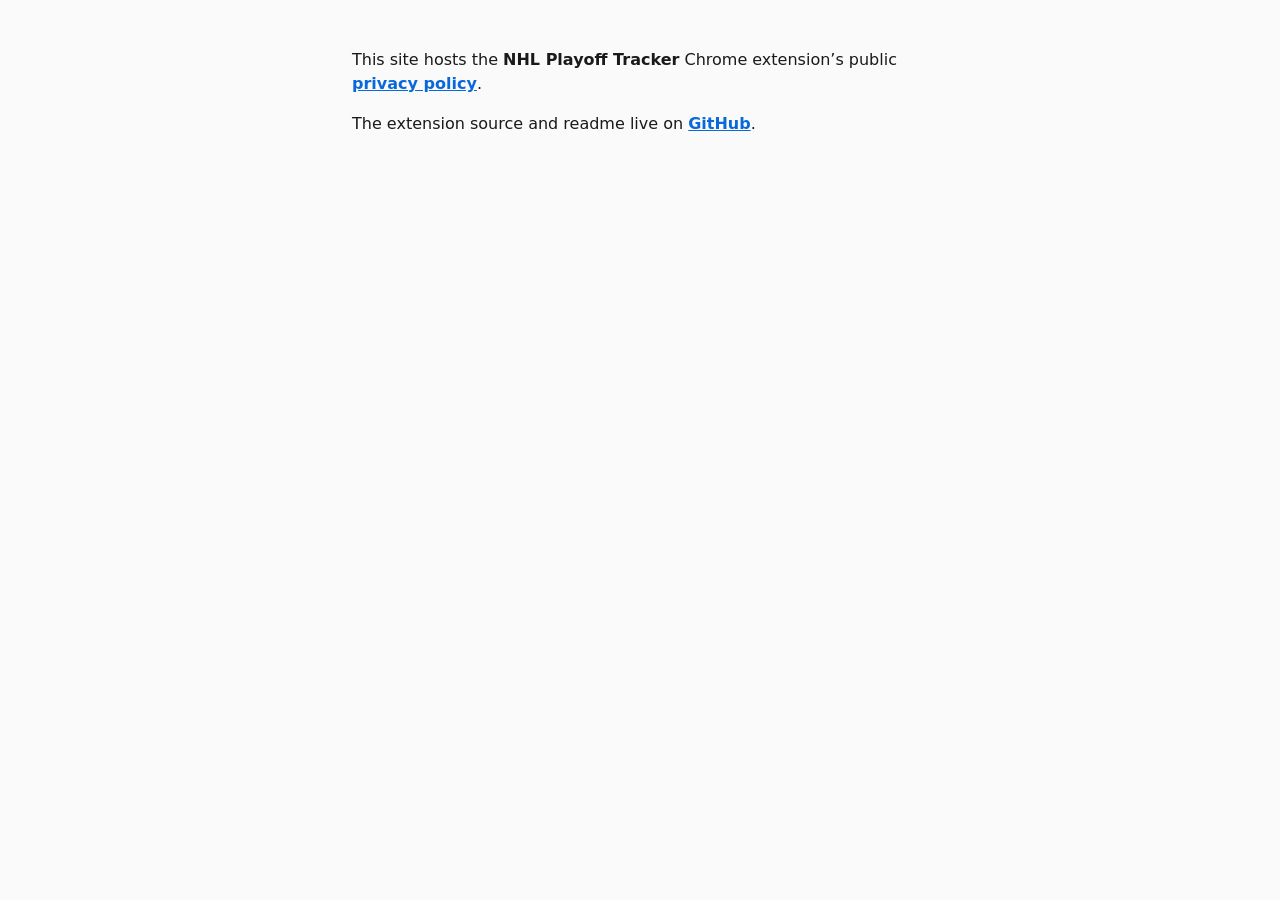
<file: index.html>
<!DOCTYPE html>
<html lang="en">
  <head>
    <meta charset="utf-8" />
    <meta name="viewport" content="width=device-width, initial-scale=1" />
    <title>NHL Playoff Tracker — Chrome extension</title>
    <style>
      body {
        font-family: system-ui, -apple-system, "Segoe UI", Roboto, sans-serif;
        max-width: 36rem;
        margin: 3rem auto;
        padding: 0 1.25rem;
        line-height: 1.5;
        color: #1a1a1a;
        background: #fafafa;
      }
      a {
        color: #0969da;
        font-weight: 600;
      }
    </style>
  </head>
  <body>
    <p>
      This site hosts the <strong>NHL Playoff Tracker</strong> Chrome extension’s public
      <a href="privacy/">privacy policy</a>.
    </p>
    <p>
      The extension source and readme live on
      <a href="https://github.com/EvgeniG-io/nhl-playoffs-tracker">GitHub</a>.
    </p>
  </body>
</html>
</file>
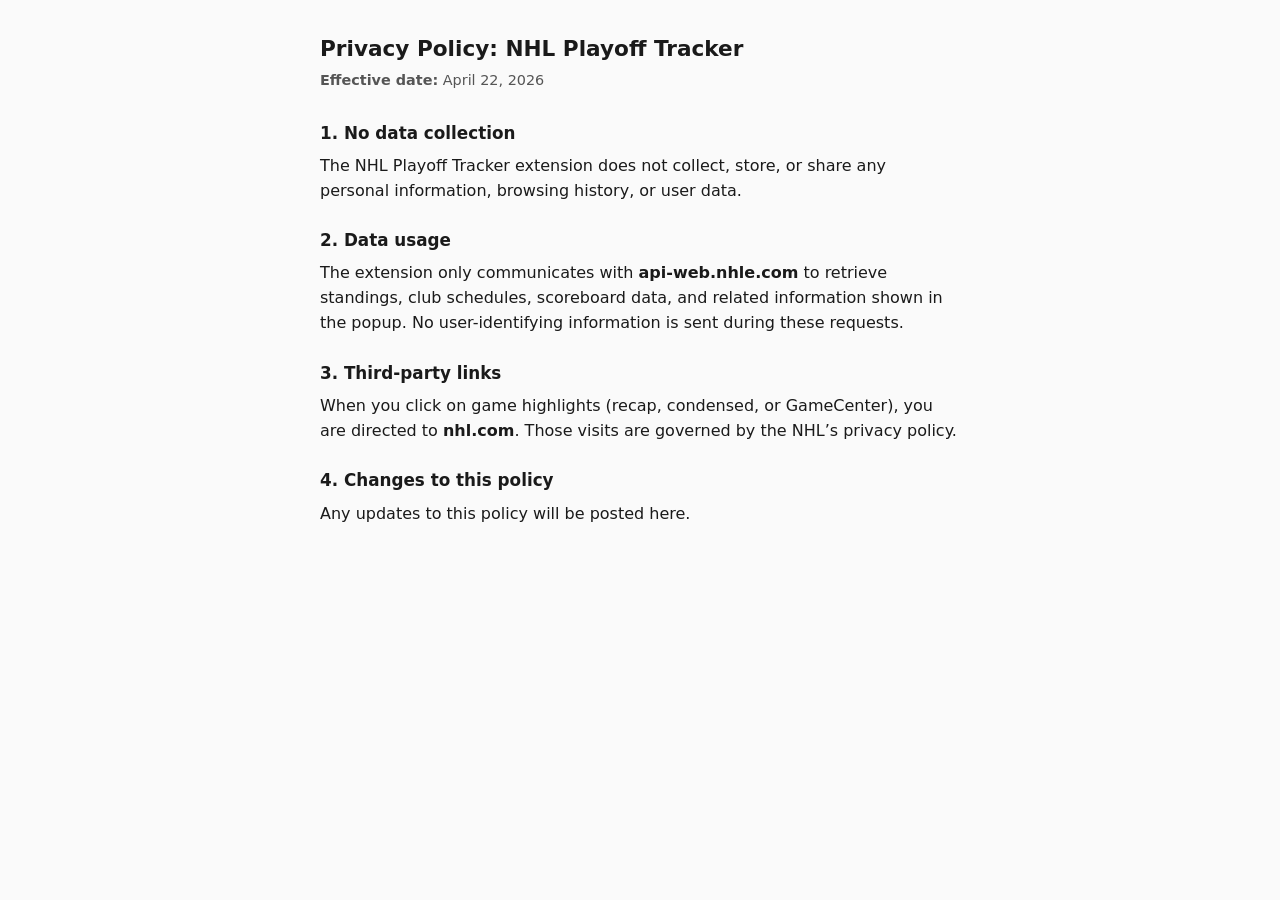
<file: privacy/index.html>
<!DOCTYPE html>
<html lang="en">
  <head>
    <meta charset="utf-8" />
    <meta name="viewport" content="width=device-width, initial-scale=1" />
    <title>Privacy Policy — NHL Playoff Tracker</title>
    <style>
      body {
        font-family: system-ui, -apple-system, "Segoe UI", Roboto, sans-serif;
        max-width: 40rem;
        margin: 2rem auto;
        padding: 0 1.25rem 3rem;
        line-height: 1.55;
        color: #1a1a1a;
        background: #fafafa;
      }
      h1 {
        font-size: 1.35rem;
        font-weight: 700;
        margin: 0 0 0.25rem;
      }
      .meta {
        color: #555;
        font-size: 0.9rem;
        margin-bottom: 1.75rem;
      }
      h2 {
        font-size: 1.05rem;
        font-weight: 700;
        margin: 1.5rem 0 0.5rem;
      }
      p {
        margin: 0 0 0.75rem;
      }
    </style>
  </head>
  <body>
    <h1>Privacy Policy: NHL Playoff Tracker</h1>
    <p class="meta"><strong>Effective date:</strong> April 22, 2026</p>

    <h2>1. No data collection</h2>
    <p>
      The NHL Playoff Tracker extension does not collect, store, or share any personal information, browsing history, or
      user data.
    </p>

    <h2>2. Data usage</h2>
    <p>
      The extension only communicates with <strong>api-web.nhle.com</strong> to retrieve standings, club schedules,
      scoreboard data, and related information shown in the popup. No user-identifying information is sent during these
      requests.
    </p>

    <h2>3. Third-party links</h2>
    <p>
      When you click on game highlights (recap, condensed, or GameCenter), you are directed to
      <strong>nhl.com</strong>. Those visits are governed by the NHL’s privacy policy.
    </p>

    <h2>4. Changes to this policy</h2>
    <p>Any updates to this policy will be posted here.</p>
  </body>
</html>
</file>
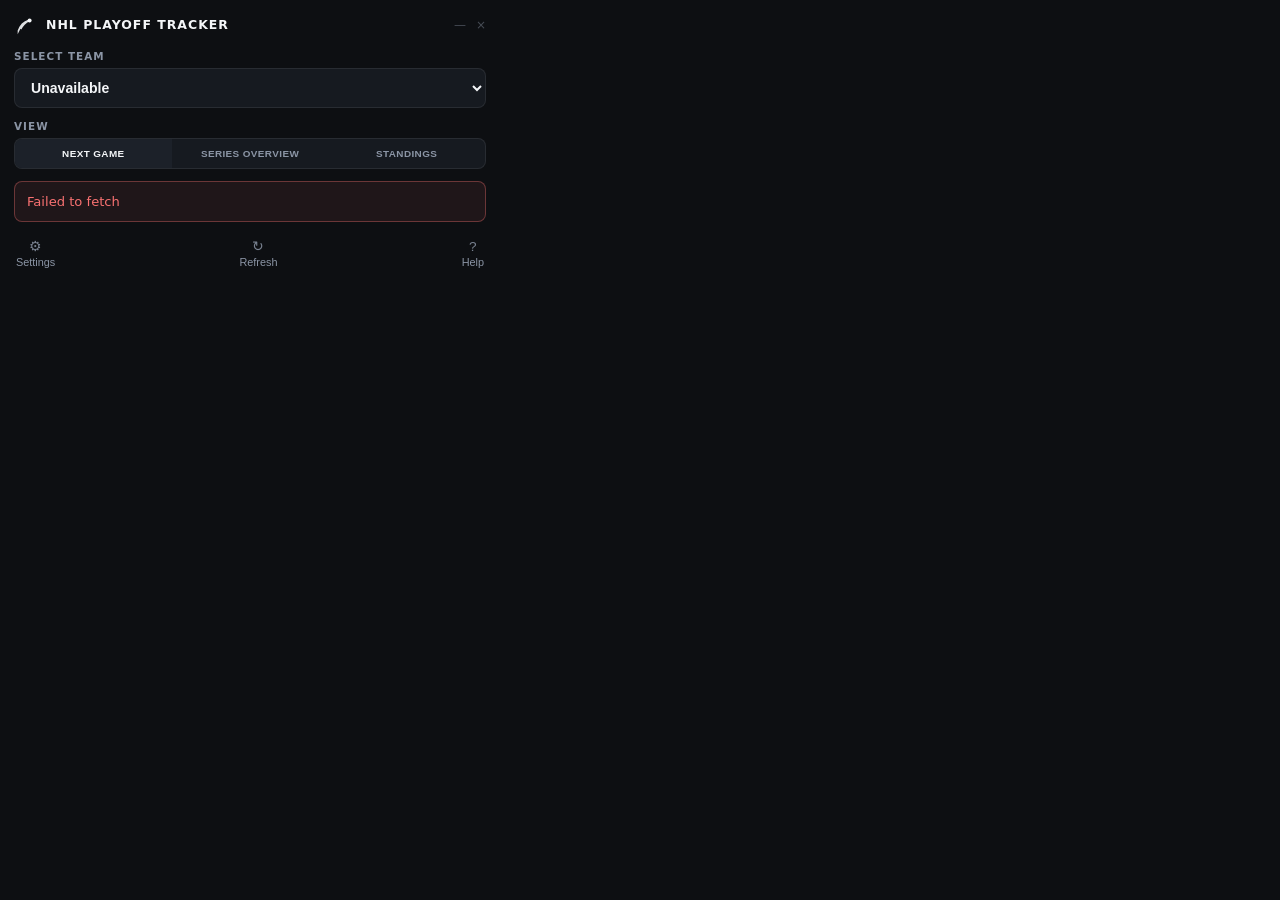
<file: popup.html>
<!DOCTYPE html>
<html lang="en">
  <head>
    <meta charset="UTF-8" />
    <meta name="viewport" content="width=device-width, initial-scale=1" />
    <title>NHL Playoff Tracker</title>
    <link rel="stylesheet" href="style.css" />
  </head>
  <body>
    <main class="popup">
      <header class="app-header">
        <div class="app-header__brand">
          <span class="app-header__icon" aria-hidden="true">
            <svg width="22" height="22" viewBox="0 0 24 24" fill="none" xmlns="http://www.w3.org/2000/svg">
              <path
                d="M4 18c2-6 6-10 12-12l1 2c-4 2-7 5-9 9l-1-1c-1 2-2 4-3 6H4z"
                fill="currentColor"
                opacity="0.9"
              />
              <circle cx="17" cy="7" r="2.2" fill="currentColor" />
            </svg>
          </span>
          <h1 class="app-header__title">NHL Playoff Tracker</h1>
        </div>
        <div class="app-header__deco" aria-hidden="true">
          <span class="app-header__dot">—</span>
          <span class="app-header__dot">×</span>
        </div>
      </header>

      <section class="toolbar">
        <div class="field">
          <label class="field__label" for="team-select">Select team</label>
          <div class="select-row">
            <div id="team-preview" class="team-preview hidden" aria-hidden="true"></div>
            <select id="team-select" class="select select--team" disabled>
              <option value="">Loading teams…</option>
            </select>
          </div>
        </div>

        <div class="field">
          <span class="field__label" id="view-tabs-label">View</span>
          <div class="segmented" role="tablist" aria-labelledby="view-tabs-label">
            <button type="button" class="segmented__tab is-active" role="tab" data-panel-tab="next" aria-selected="true">
              Next game
            </button>
            <button type="button" class="segmented__tab" role="tab" data-panel-tab="series" aria-selected="false">
              Series overview
            </button>
            <button type="button" class="segmented__tab" role="tab" data-panel-tab="standings" aria-selected="false">
              Standings
            </button>
          </div>
        </div>
      </section>

      <div id="loading" class="loading" role="status" aria-live="polite">
        <span class="spinner" aria-hidden="true"></span>
        <span class="loading-text">Loading…</span>
      </div>

      <div id="error" class="message message--error hidden" role="alert"></div>

      <section id="panel" class="panel hidden" aria-live="polite"></section>

      <footer class="app-footer">
        <button type="button" class="footer-link" id="btn-settings">
          <span class="footer-link__icon" aria-hidden="true">⚙</span>
          Settings
        </button>
        <div class="footer-center">
          <button type="button" class="footer-link" id="btn-refresh">
            <span class="footer-link__icon" aria-hidden="true">↻</span>
            Refresh
          </button>
          <div id="updated-at" class="footer-meta"></div>
        </div>
        <button type="button" class="footer-link" id="btn-help">
          <span class="footer-link__icon" aria-hidden="true">?</span>
          Help
        </button>
      </footer>
    </main>
    <script src="popup.js" defer></script>
  </body>
</html>
</file>
<file: style.css>
:root {
  color-scheme: dark;
  --bg: #0d0f12;
  --surface: #161a20;
  --card: #1c2129;
  --card-inner: #222831;
  --border: rgba(255, 255, 255, 0.08);
  --text: #f4f6f8;
  --muted: #8b95a5;
  --accent: #e3b341;
  --accent-soft: rgba(227, 179, 65, 0.18);
  --opp-fill: #e8edf5;
  --danger: #f87171;
  --radius: 10px;
  --radius-sm: 8px;
  font-family:
    "Inter",
    system-ui,
    -apple-system,
    "Segoe UI",
    Roboto,
    sans-serif;
}

* {
  box-sizing: border-box;
}

body {
  margin: 0;
  min-width: 428px;
  max-width: 500px;
  background: var(--bg);
  color: var(--text);
}

.popup {
  padding: 14px 14px 10px;
}

/* Header */
.app-header {
  display: flex;
  align-items: center;
  justify-content: space-between;
  margin-bottom: 14px;
}

.app-header__brand {
  display: flex;
  align-items: center;
  gap: 10px;
  min-width: 0;
}

.app-header__icon {
  display: flex;
  color: var(--text);
  flex-shrink: 0;
}

.app-header__title {
  margin: 0;
  font-size: 0.78rem;
  font-weight: 800;
  letter-spacing: 0.08em;
  text-transform: uppercase;
  line-height: 1.2;
}

.app-header__deco {
  display: flex;
  gap: 10px;
  color: var(--muted);
  font-size: 0.75rem;
  opacity: 0.45;
  user-select: none;
  pointer-events: none;
}

.app-header__dot {
  line-height: 1;
}

/* Toolbar */
.toolbar {
  display: flex;
  flex-direction: column;
  gap: 12px;
  margin-bottom: 12px;
}

.field__label {
  display: block;
  font-size: 0.65rem;
  font-weight: 700;
  letter-spacing: 0.1em;
  text-transform: uppercase;
  color: var(--muted);
  margin-bottom: 6px;
}

.select-row {
  display: flex;
  flex-direction: column;
  align-items: center;
  gap: 8px;
}

.select-row .select {
  align-self: stretch;
  width: 100%;
}

.team-preview {
  width: 40px;
  height: 40px;
  border-radius: 8px;
  background: var(--card);
  border: 1px solid var(--border);
  display: flex;
  align-items: center;
  justify-content: center;
  flex-shrink: 0;
}

.team-preview img {
  width: 32px;
  height: 32px;
  object-fit: contain;
}

.team-preview.hidden {
  display: none;
}

.select {
  flex: 1;
  min-width: 0;
  padding: 10px 12px;
  border-radius: var(--radius-sm);
  border: 1px solid var(--border);
  background: var(--surface);
  color: var(--text);
  font-size: 0.88rem;
  font-weight: 600;
  outline: none;
  cursor: pointer;
}

.select:focus-visible {
  border-color: var(--accent);
  box-shadow: 0 0 0 2px var(--accent-soft);
}

.select:disabled {
  opacity: 0.5;
  cursor: not-allowed;
}

/* Segmented tabs */
.segmented {
  display: flex;
  border-radius: var(--radius-sm);
  border: 1px solid var(--border);
  overflow: hidden;
  background: var(--surface);
}

.segmented__tab {
  flex: 1;
  border: none;
  margin: 0;
  padding: 9px 4px;
  font-size: 0.62rem;
  font-weight: 800;
  letter-spacing: 0.04em;
  text-transform: uppercase;
  color: var(--muted);
  background: transparent;
  cursor: pointer;
  transition:
    background 0.15s ease,
    color 0.15s ease;
}

.segmented__tab:hover:not(:disabled) {
  color: var(--text);
}

.segmented__tab.is-active {
  background: var(--card);
  color: var(--text);
}

.segmented__tab:disabled {
  opacity: 0.45;
  cursor: not-allowed;
}

/* Panel card */
.panel {
  border-radius: var(--radius);
  background: var(--card);
  border: 1px solid var(--border);
  padding: 14px 14px 12px;
  margin-bottom: 10px;
}

.panel.hidden {
  display: none;
}

.card-head {
  margin-bottom: 14px;
}

.card-head__kicker {
  margin: 0 0 4px;
  font-size: 0.65rem;
  font-weight: 700;
  letter-spacing: 0.12em;
  text-transform: uppercase;
  color: var(--muted);
}

.card-head__title {
  margin: 0;
  font-size: 1.05rem;
  font-weight: 800;
  letter-spacing: 0.02em;
  text-transform: uppercase;
}

.matchup {
  display: grid;
  grid-template-columns: 1fr auto 1fr;
  gap: 8px 10px;
  align-items: start;
  margin-bottom: 14px;
}

.matchup__team {
  display: flex;
  flex-direction: column;
  align-items: center;
  text-align: center;
  gap: 6px;
  min-width: 0;
}

.matchup__team--left {
  align-items: flex-start;
  text-align: left;
}

.matchup__team--right {
  align-items: flex-end;
  text-align: right;
}

.matchup__abbr {
  font-size: 0.72rem;
  font-weight: 800;
  letter-spacing: 0.06em;
  text-transform: uppercase;
  line-height: 1.2;
  word-break: break-word;
}

.matchup__sub {
  font-size: 0.68rem;
  color: var(--muted);
  line-height: 1.3;
}

.matchup__logo {
  width: 50px;
  height: 50px;
  object-fit: contain;
}

.matchup__center {
  text-align: center;
  padding: 0 4px;
  padding-top: 10px;
}

.matchup__when {
  font-size: 0.78rem;
  font-weight: 800;
  text-transform: uppercase;
  line-height: 1.25;
}

.matchup__venue {
  margin-top: 4px;
  font-size: 0.68rem;
  color: var(--muted);
  line-height: 1.35;
}

.series-line-label {
  font-size: 0.72rem;
  color: var(--muted);
  margin-bottom: 8px;
}

.series-skew {
  display: flex;
  gap: 3px;
  margin-bottom: 14px;
}

.series-skew__cell {
  flex: 1;
  height: 14px;
  transform: skewX(-12deg);
  border-radius: 2px;
}

/* Completed games in the series — all yellow (count = top wins + bottom wins). */
.series-skew__cell--played {
  background: var(--accent);
  border: 1px solid rgba(227, 179, 65, 0.55);
  box-shadow: 0 0 0 1px rgba(227, 179, 65, 0.15);
}

/* Not yet played — outline only, not used for completed games. */
.series-skew__cell--future {
  background: transparent;
  border: 1px solid rgba(255, 255, 255, 0.12);
}

.broadcast {
  border-top: 1px solid var(--border);
  padding-top: 12px;
}

.broadcast__label {
  margin: 0 0 4px;
  font-size: 0.72rem;
  font-weight: 800;
  text-transform: uppercase;
  letter-spacing: 0.06em;
}

.broadcast__nets {
  margin: 0;
  font-size: 0.75rem;
  color: var(--muted);
}

.links-inline {
  margin-top: 10px;
  display: flex;
  flex-wrap: wrap;
  gap: 8px;
}

.link-pill {
  display: inline-flex;
  align-items: center;
  padding: 6px 10px;
  border-radius: 999px;
  border: 1px solid var(--border);
  background: var(--card-inner);
  color: var(--accent);
  font-size: 0.72rem;
  font-weight: 700;
  text-decoration: none;
}

.link-pill:hover {
  border-color: rgba(227, 179, 65, 0.45);
}

.empty-state {
  margin: 0;
  font-size: 0.85rem;
  color: var(--muted);
  line-height: 1.5;
}

/* Standings table */
.st-table-wrap {
  max-height: 220px;
  overflow: auto;
  margin: 0 -4px;
}

.st-table {
  width: 100%;
  border-collapse: collapse;
  font-size: 0.72rem;
}

.st-table th,
.st-table td {
  padding: 6px 8px;
  text-align: left;
  border-bottom: 1px solid var(--border);
}

.st-table th {
  color: var(--muted);
  font-weight: 700;
  text-transform: uppercase;
  letter-spacing: 0.05em;
  font-size: 0.62rem;
}

.st-table td:nth-child(3),
.st-table th:nth-child(3) {
  text-align: right;
}

.st-conf {
  margin-top: 10px;
  font-size: 0.62rem;
  font-weight: 800;
  letter-spacing: 0.1em;
  text-transform: uppercase;
  color: var(--muted);
}

.st-conf:first-child {
  margin-top: 0;
}

.st-note {
  margin-top: 10px;
  font-size: 0.68rem;
  color: var(--muted);
}

/* Loading & errors */
.loading {
  display: flex;
  align-items: center;
  gap: 10px;
  padding: 8px 0 6px;
  color: var(--muted);
  font-size: 0.82rem;
}

.loading.hidden {
  display: none;
}

.panel .loading {
  padding: 12px 0;
}

.spinner {
  width: 16px;
  height: 16px;
  border-radius: 50%;
  border: 2px solid var(--border);
  border-top-color: var(--accent);
  animation: spin 0.75s linear infinite;
}

@keyframes spin {
  to {
    transform: rotate(360deg);
  }
}

.message {
  margin-bottom: 10px;
  padding: 10px 12px;
  border-radius: var(--radius-sm);
  font-size: 0.82rem;
  line-height: 1.45;
  border: 1px solid var(--border);
  background: var(--surface);
}

.message--error {
  color: var(--danger);
  border-color: rgba(248, 113, 113, 0.35);
  background: rgba(248, 113, 113, 0.08);
}

.hidden {
  display: none !important;
}

/* Footer */
.app-footer {
  display: flex;
  align-items: flex-start;
  justify-content: space-between;
  gap: 8px;
  padding-top: 4px;
}

.footer-link {
  display: flex;
  flex-direction: column;
  align-items: center;
  gap: 2px;
  border: none;
  background: none;
  color: var(--muted);
  font-size: 0.68rem;
  cursor: pointer;
  padding: 4px 2px;
}

.footer-link:hover {
  color: var(--text);
}

.footer-link__icon {
  font-size: 0.85rem;
  line-height: 1;
  opacity: 0.85;
}

.footer-center {
  display: flex;
  flex-direction: column;
  align-items: center;
  flex: 1;
  min-width: 0;
}

.footer-meta {
  font-size: 0.6rem;
  color: var(--muted);
  opacity: 0.85;
  text-align: center;
}

.series-body .card-head__title {
  text-transform: none;
  font-size: 0.95rem;
}
</file>
